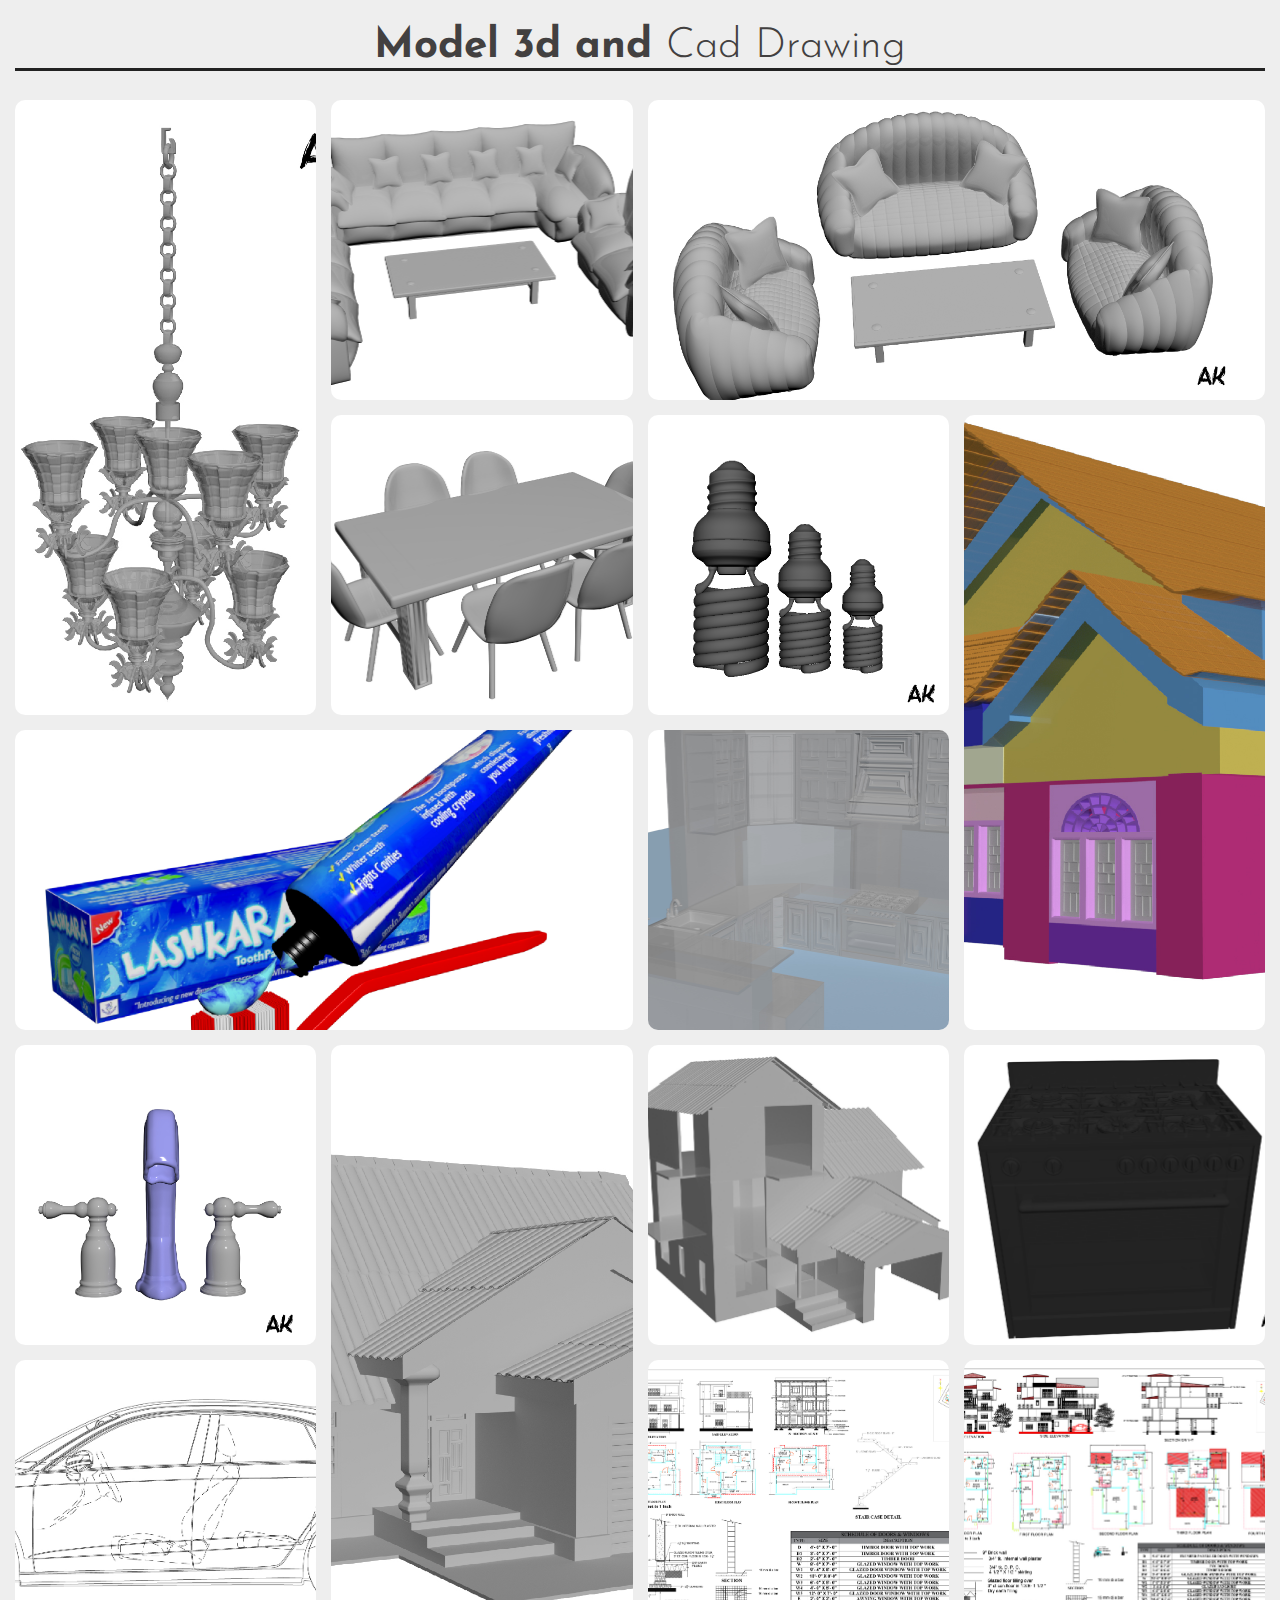
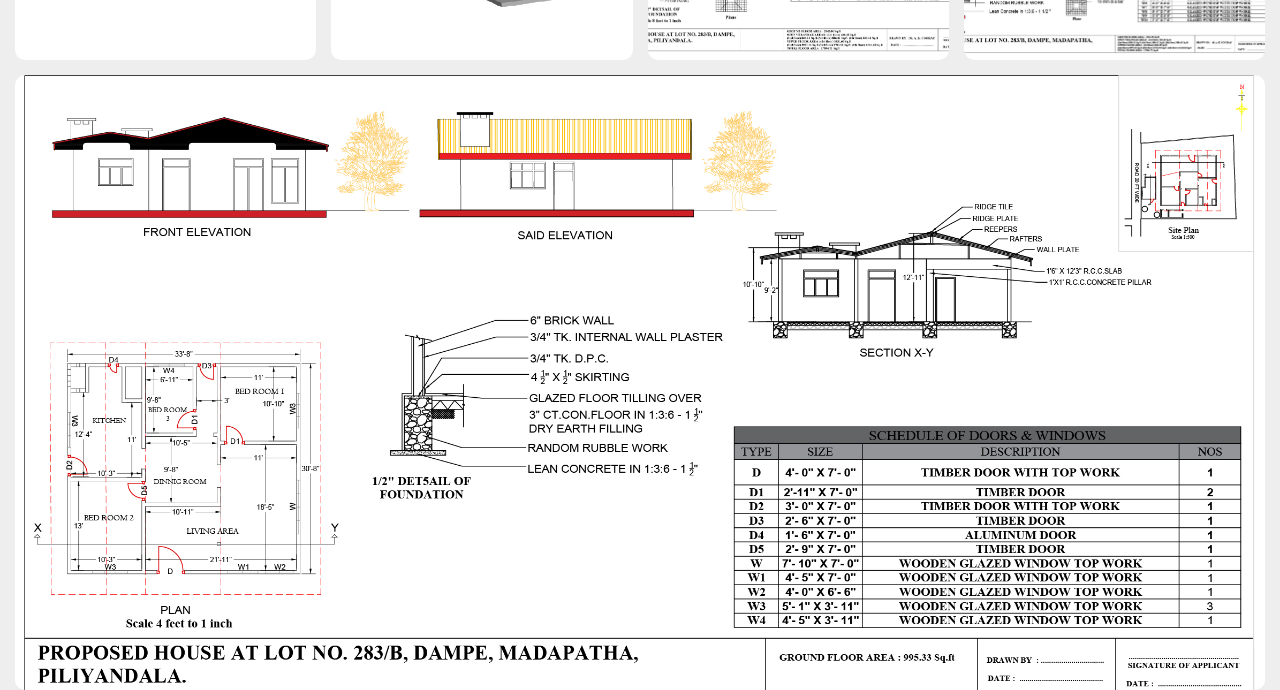
<file: 3d.html>
<!DOCTYPE html>
<html lang="en">
<head>
    <meta charset="UTF-8">
    <meta http-equiv="X-UA-Compatible" content="IE=edge">
    <meta name="viewport" content="width=device-width, initial-scale=1.0">
    <link href='https://unpkg.com/boxicons@2.1.4/css/boxicons.min.css' rel='stylesheet'>
    <title>3D & Cad Gallery</title>
    <link rel="stylesheet" type="text/css" href="3d.css">
</head>
<body>
    <div class="container">
        <div class="rename">
            <h3>Model 3d and <span>Cad Drawing</span></h3>
        </div>

       <div class="image-gallery">

        <a href="IMG/3D/1-01.jpg" class="fly-1">
            <i class='bx bx-expand'></i>
        </a>

        <a href="IMG/3D/1-02.jpg" class="fly-2">
            <i class='bx bx-expand'></i>
        </a>

        <a href="IMG/3D/1-03.jpg" class="fly-3">
            <i class='bx bx-expand'></i>
        </a>

        <a href="IMG/3D/1-04.jpg" class="fly-4">
            <i class='bx bx-expand'></i>
        </a>

        <a href="IMG/3D/1-05.jpg" class="fly-5">
            <i class='bx bx-expand'></i>
        </a>

        <a href="IMG/3D/1-06.jpg" class="fly-6">
            <i class='bx bx-expand'></i>
        </a>

        <a href="IMG/3D/1-07.jpg" class="fly-7">
            <i class='bx bx-expand'></i>
        </a>

        <a href="IMG/3D/1-08.jpg" class="fly-8">
            <i class='bx bx-expand'></i>
        </a>

        <a href="IMG/3D/1-09.jpg" class="fly-9">
            <i class='bx bx-expand'></i>
        </a>

        <a href="IMG/3D/1-10.jpg" class="fly-10">
            <i class='bx bx-expand'></i>
        </a>

        <a href="IMG/3D/1-11.jpg" class="fly-11">
            <i class='bx bx-expand'></i>
        </a>

        <a href="IMG/3D/1-12.jpg" class="fly-12">
            <i class='bx bx-expand'></i>
        </a>

        <a href="IMG/3D/1-13.jpg" class="fly-13">
            <i class='bx bx-expand'></i>
        </a>

        <a href="IMG/3D/1-14.jpg" class="fly-14">
            <i class='bx bx-expand'></i>
        </a>

        <a href="IMG/3D/1-15.jpg" class="fly-15">
            <i class='bx bx-expand'></i>
        </a>

        <a href="IMG/3D/1-16.jpg" class="fly-16">
            <i class='bx bx-expand'></i>
        </a>



       </div>
            
</body>
</html>
</file>
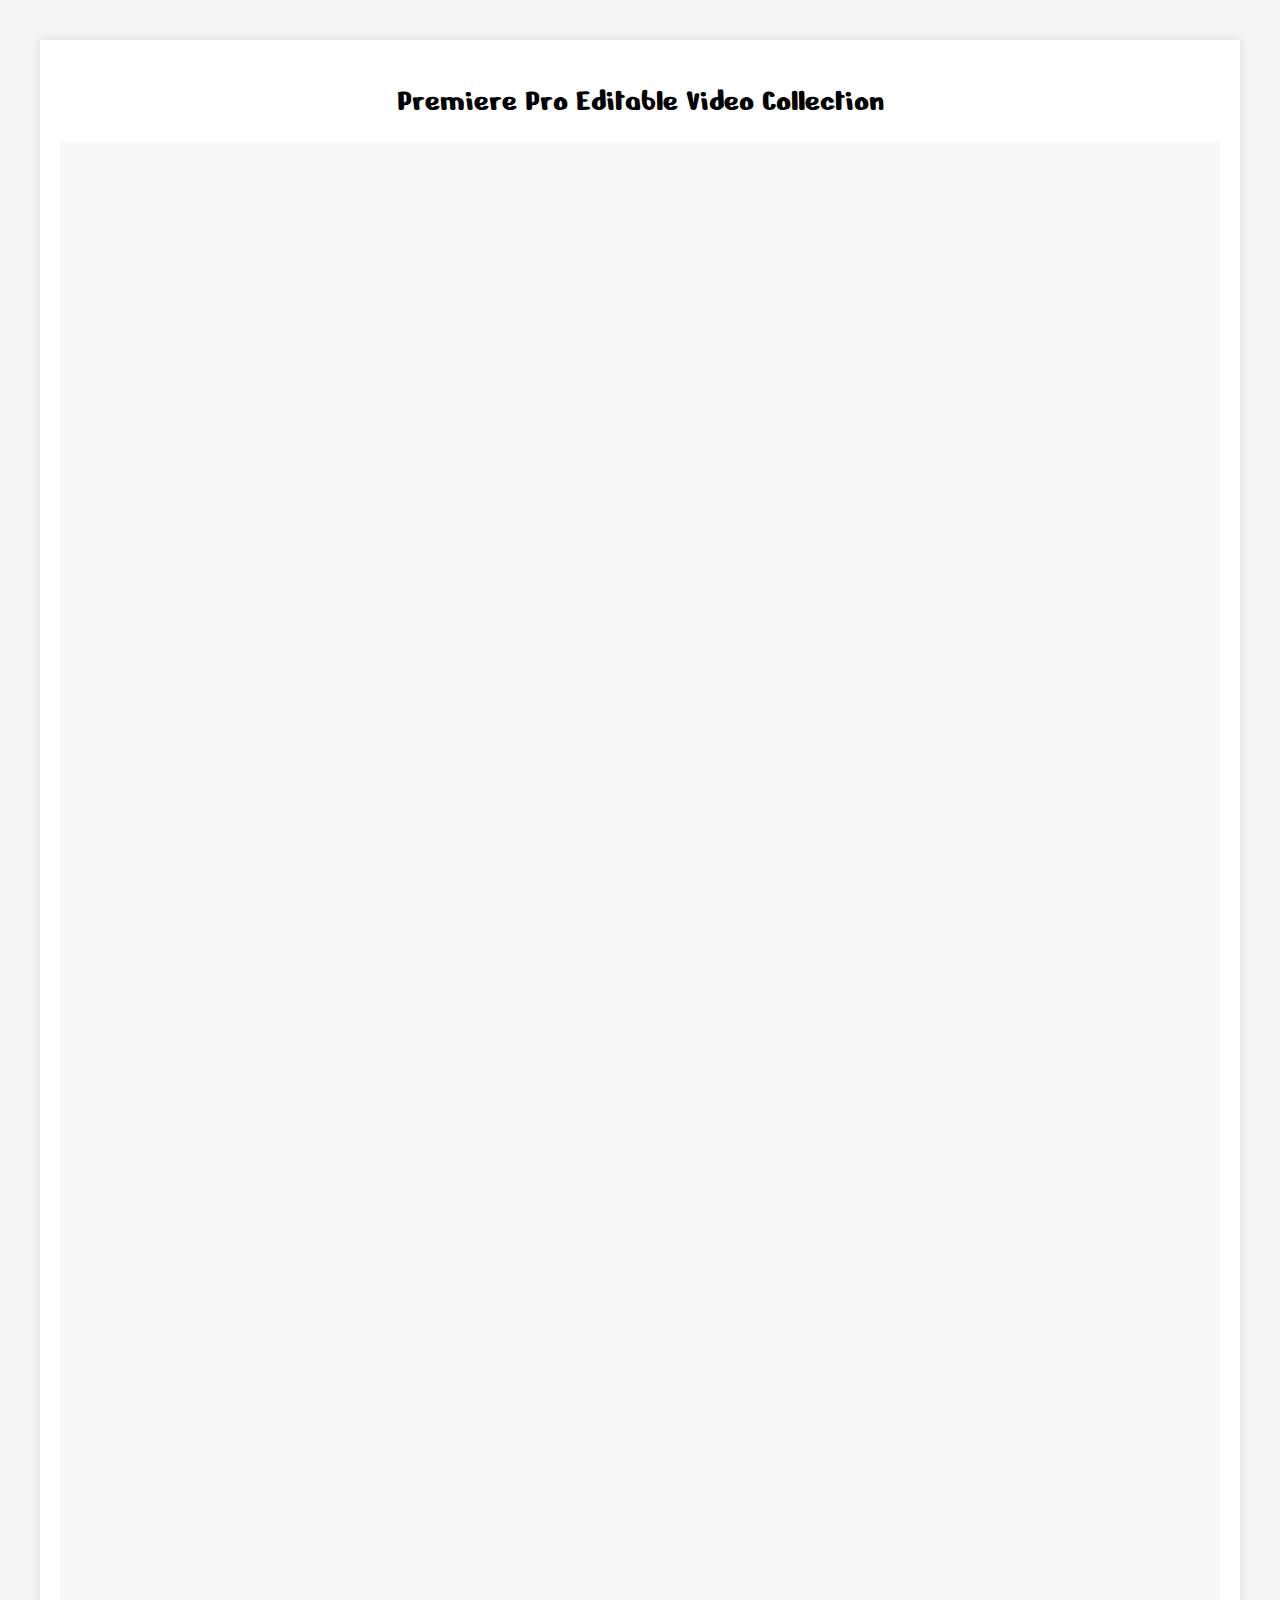
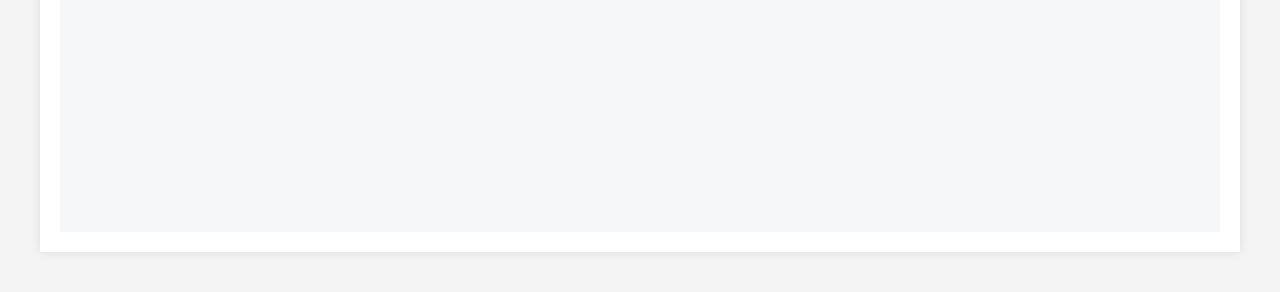
<file: menuhome.html>
<!DOCTYPE html>
<html lang="en">
<head>
    <meta charset="UTF-8">
    <meta name="viewport" content="width=device-width, initial-scale=1.0">
    <link rel="preconnect" href="https://fonts.googleapis.com">
    <link rel="preconnect" href="https://fonts.gstatic.com" crossorigin>
    <link href="https://fonts.googleapis.com/css2?family=Nerko+One&display=swap" rel="stylesheet">

    <title>Video Collection Page</title>

    <style>
        body {
            max-width: 100%;
            font-family: Arial, sans-serif;
            text-align: center;
            background-color: #f4f4f4;
            margin: 0;
            padding: 20px;
        }
        h1{
            font-family: "Nerko One", cursive;
            font-weight: 400;
            font-style: normal;
        }
        .container {
            max-width: 100%;
            margin: 20px;
            padding: 20px;
            background-color: #fff;
            border-radius: 0px;
            box-shadow: 0 0 10px rgba(0, 0, 0, 0.1);
        }

        .grid-container{
            display: grid;
            padding: 20px;
            grid-template-columns: auto auto auto;
            gap: 10px;
            background-color: #f6f7f8;
            padding: 10px; 
        }

        .grid-container .video{
           width:470px;
           height:270px;
        }

        iframe {
            width: 100%;
            height: 260px;
            border-radius: 5px;
            border: none;
        }

        @media (max-width: 900px) {
            h1{
                font-size: 32px;
            }
            iframe {
                height: 200px;
            }
            .grid-container{
            grid-template-columns: auto auto;
        }

            .grid-container .video{
                    width: 350px;
                    height: 220px;
        }

        }

        @media (max-width: 768px) {
            iframe {
                width: 100%;
                height: 260px;
            }
            .grid-container{
            grid-template-columns: auto;
        }

        .grid-container .video{
                    width: 470px;
                    height: 270px;
        }
        }

        @media (max-width: 360px) {
            body {
            width: 400px;
        }
            iframe {
                width: 250px;
                height: 150px;
            }
            .grid-container{
            grid-template-columns: auto;
        }

        .grid-container .video{
                    width: 250px;
                    height: 160px;
        }
        }

    </style>
</head>
<body>

<div class="container">
    <h1>Premiere Pro Editable Video Collection</h1>

    <!-- Example YouTube Video -->
<div class="grid-container">
    <div class="video">
        <iframe src="https://www.youtube.com/embed/VhHAciauuLI?si=Zq4Z3UQDABFLo03x" allowfullscreen></iframe>
    </div>

    <!-- Example Vimeo Video -->
    <div class="video">
        <iframe src="https://www.youtube.com/embed/ZPMv3ChF82k?si=nZxsyvYPKbgn-cBw" allowfullscreen></iframe>
    </div>

    <!-- Example Facebook Video -->
    <div class="video">
        <iframe src="https://www.youtube.com/embed/3tY0JhEVWyo?si=nYnm2KtE8Z3vFihu" allowfullscreen></iframe>
    </div>

    <div class="video">
        <iframe src="https://www.youtube.com/embed/llW9Jpwz-zE?si=vAQJzbIeqNrbTQ3L" allowfullscreen></iframe>
    </div>

    <div class="video">
        <iframe src="https://www.youtube.com/embed/e0ghQQd4hNI?si=-NxU68ebWalS6OS7" allowfullscreen></iframe>
    </div>

    <div class="video">
        <iframe src="https://www.youtube.com/embed/vNY2phF3O5s?si=A_BvTJ2VN4Z-FV93" allowfullscreen></iframe>
    </div>

    <div class="video">
        <iframe src="https://www.youtube.com/embed/nj3qxBs_RME?si=vnpKCzEPWAleBfhF" allowfullscreen></iframe>
    </div>

    <div class="video">
        <iframe src="https://www.youtube.com/embed/FpGX6aeN4SM?si=BHC4yHTLFo-iCHXe" allowfullscreen></iframe>
    </div>

    <div class="video">
        <iframe src="https://www.youtube.com/embed/TOhe19IIh90?si=ROrXGqEYCRU5_QfC" allowfullscreen></iframe>
    </div>

    <div class="video">
        <iframe src="https://www.youtube.com/embed/1HlJCjHKxng?si=dPLb1hE69KJtF1KP" allowfullscreen></iframe>
    </div>

    <div class="video">
        <iframe src="https://www.youtube.com/embed/XbvqXC5v1Sw?si=k5mMpAQS5rUel2B-" allowfullscreen></iframe>
    </div>

    <div class="video">
        <iframe src="https://www.youtube.com/embed/f3ps94U5i_w?si=9NLCXABAJGgLkGTF" allowfullscreen></iframe>
    </div>

    <div class="video">
        <iframe src="https://www.youtube.com/embed/x8KMMY2pHKo?si=T-JEn2c7wJ4gFcQ8" allowfullscreen></iframe>
    </div>

    <div class="video">
        <iframe src="https://www.youtube.com/embed/0h4Bh56IOhY?si=F6WmfHQtGHMhI1EC" allowfullscreen></iframe>
    </div>

    <div class="video">
        <iframe src="https://www.youtube.com/embed/0kmITeeL8y8?si=XfmhwBIy2wCfrQT8" allowfullscreen></iframe>
    </div>

    <div class="video">
        <iframe src="https://www.youtube.com/embed/dHt9fM9X_bk?si=A5q8lBrvg2e1eZbq" allowfullscreen></iframe>
    </div>

    <div class="video">
        <iframe src="https://www.youtube.com/embed/fORqgKbknm8?si=3ciZaCEgyz2kjDvG" allowfullscreen></iframe>
    </div>

    <div class="video">
        <iframe src="https://www.youtube.com/embed/TUdbSt2Ywxs?si=pqNk4qgYvcnB_sKv" allowfullscreen></iframe>
    </div>


</div>

</div>


</body>
</html>
</file>
<file: 3d.css>
@import url('https://fonts.googleapis.com/css2?family=Josefin+Sans:wght@100;200;300;400;500;600;700&family=Poppins:wght@100;200;300;400;500;600&display=swap');

*,
*::before,
*::after{
    margin: 0;
    padding: 0;
    box-sizing: border-box;
}

.rename{
    width: 100%;
    height: 50px;
    margin-top: 25px;
    margin-bottom: 25px;
    align-items: center;
    font-family: 'Josefin Sans', sans-serif;
    text-align: center;
}

.rename h3{
    font-size: 42px;
    color: #424040;
    font-weight: bold;
    border-bottom: 3px solid #222;
}

.rename h3 span{
    font-weight: 300;
}

html{
    font-family: 'Josefin Sans', sans-serif;
    font-size: 10px; 
}

body{
    width: 100%;
    height: 100vh;
    background-color: #eee;
    display: flex;
}


.container{
    width: 100%;
    /*max-width:150rem;*/
    margin: auto;
    padding: 0 1.5rem;
}

.image-gallery{
    display: grid;
    grid-template-columns: 1fr 1fr 1fr 1fr;
    grid-template-rows: auto;
    grid-gap: 1.5rem;
    grid-template-areas: 
    'fly-1 fly-2 fly-3 fly-3'
    'fly-1 fly-4 fly-5 fly-6'
    'fly-7 fly-7 fly-8 fly-6'
    'fly-9 fly-10 fly-11 fly-12'
    'fly-13 fly-10 fly-14 fly-15'
    'fly-16 fly-16 fly-16 fly-16'
    'fly-16 fly-16 fly-16 fly-16';
}

.image-gallery a{
    width: 100%;
    height: 30rem;
    border-radius: 10px;
    background-position: center;
    background-repeat: no-repeat;
    background-size: cover;
    position: relative;
    display: flex;
    align-items: center;
    justify-content: center;
    text-decoration: none;
}

.image-gallery a i{
   color: rgba(255,255,255, .6);
    font-size: 3rem;
    position: relative;
    z-index: 100;
    padding: 1rem 3rem;
    border: 2px solid rgba(255,255,255, .6);
    border-radius: 10px;
    opacity: 0;
    transition: opacity .5s;
     
}

.image-gallery a::before{
    content: '';
    position: absolute;
    width: 100%;
    height: 100%;
    top: 0;
    left: 0;
    background-color: rgba(0,0,0, .8);
    opacity: 0;
    transition: opacity .5s;
    border-radius: 10px;
}

.image-gallery a:hover i,
.image-gallery a:hover::before{
    opacity: 1;
}

.fly-1{
    grid-area: fly-1;
    min-height: 61.5rem;
    background-image: url("IMG/3D/1-01.jpg");
}

.fly-2{
    grid-area: fly-2;
    background-image: url("IMG/3D/1-02.jpg");
}

.fly-3{
    grid-area: fly-3;
    background-image: url("IMG/3D/1-03.jpg");
}

.fly-4{
    grid-area: fly-4;
    background-image: url("IMG/3D/1-04.jpg");
}

.fly-5{
    grid-area: fly-5;
    background-image: url("IMG/3D/1-05.jpg");
}

.fly-6{
    grid-area: fly-6;
    min-height: 61.5rem;
    background-image: url("IMG/3D/1-06.jpg");
}

.fly-7{
    grid-area: fly-7;
    background-image: url("IMG/3D/1-07.jpg");
}

.fly-8{
    grid-area: fly-8;
    background-image: url("IMG/3D/1-08.jpg");
}

.fly-9{
    grid-area: fly-9;
    background-image: url("IMG/3D/1-09.jpg");
}

.fly-10{
    grid-area: fly-10;
    min-height: 61.5rem;
    background-image: url("IMG/3D/1-10.jpg");
}

.fly-11{
    grid-area: fly-11;
    background-image: url("IMG/3D/1-11.jpg");
}

.fly-12{
    grid-area: fly-12;
    background-image: url("IMG/3D/1-12.jpg");
}

.fly-13{
    grid-area: fly-13;
    background-image: url("IMG/3D/1-13.jpg");
}

.fly-14{
    grid-area: fly-14;
    background-image: url("IMG/3D/1-14.jpg");
}

.fly-15{
    grid-area: fly-15;
    background-image: url("IMG/3D/1-15.jpg");
}

.fly-16{
    grid-area: fly-16;
    min-height: 61.5rem;
    background-image: url("IMG/3D/1-16.jpg");
}


@media screen and (max-width: 900px){

    .rename h3{
        font-size: 42px;
        font-weight: bold;
        color: #575094;
        border-bottom: 3px solid #2f1eca;
    }


    .image-gallery{
        align-items: center;
            grid-template-areas: 
            'fly-1 fly-1 fly-1 fly-1'
            'fly-2 fly-2 fly-2 fly-2'
            'fly-3 fly-3 fly-3 fly-3'
            'fly-4 fly-4 fly-4 fly-4'
            'fly-5 fly-5 fly-5 fly-5'
            'fly-6 fly-6 fly-6 fly-6'
            'fly-7 fly-7 fly-7 fly-7'
            'fly-8 fly-8 fly-8 fly-8'
            'fly-9 fly-9 fly-9 fly-9'
            'fly-10 fly-10 fly-10 fly-10'
            'fly-11 fly-11 fly-11 fly-11'
            'fly-12 fly-12 fly-12 fly-12'
            'fly-13 fly-13 fly-13 fly-13'
            'fly-14 fly-14 fly-14 fly-14'
            'fly-15 fly-15 fly-15 fly-15'
            'fly-16 fly-16 fly-16 fly-16';
    }

    .image-gallery a{
        height: 30rem;
    }
    .fly-1{
        min-height: 61.5rem;
    }
}

@media screen and (max-width: 600px){
    .rename h3{
        font-size: 42px;
        font-weight: bold;
        color: #4331e4;
        border-bottom: 3px solid #795656;
    }
    
    .image-gallery{
        align-items: center;
            grid-template-areas: 
    'fly-1 fly-1 fly-1 fly-1'
    'fly-2 fly-2 fly-2 fly-2'
    'fly-3 fly-3 fly-3 fly-3'
    'fly-4 fly-4 fly-4 fly-4'
    'fly-5 fly-5 fly-5 fly-5'
    'fly-6 fly-6 fly-6 fly-6'
    'fly-7 fly-7 fly-7 fly-7'
    'fly-8 fly-8 fly-8 fly-8'
    'fly-9 fly-9 fly-9 fly-9'
    'fly-10 fly-10 fly-10 fly-10'
    'fly-11 fly-11 fly-11 fly-11'
    'fly-12 fly-12 fly-12 fly-12'
    'fly-13 fly-13 fly-13 fly-13'
    'fly-14 fly-14 fly-14 fly-14'
    'fly-15 fly-15 fly-15 fly-15'
    'fly-16 fly-16 fly-16 fly-16';
    }

    .image-gallery a,
    .fly-1{
        min-height: 30rem;
        height: 30rem;
    }

    .image-gallery
    .fly-6{
        min-height: 60rem;
    }
    .image-gallery
    .fly-10 {
        min-height: 60rem;
    }
    .image-gallery
    .fly-13 {
        min-height: 60rem;
    }
    .image-gallery
    .fly-16 {
        min-height: 60rem;
    }
   
    
}

@media screen and (max-width: 300px){
    .rename h3{
        font-size: 22px;
        color: gray;
        font-weight: bold;
        border-bottom: 3px solid #c0752f;
    }

}
</file>
